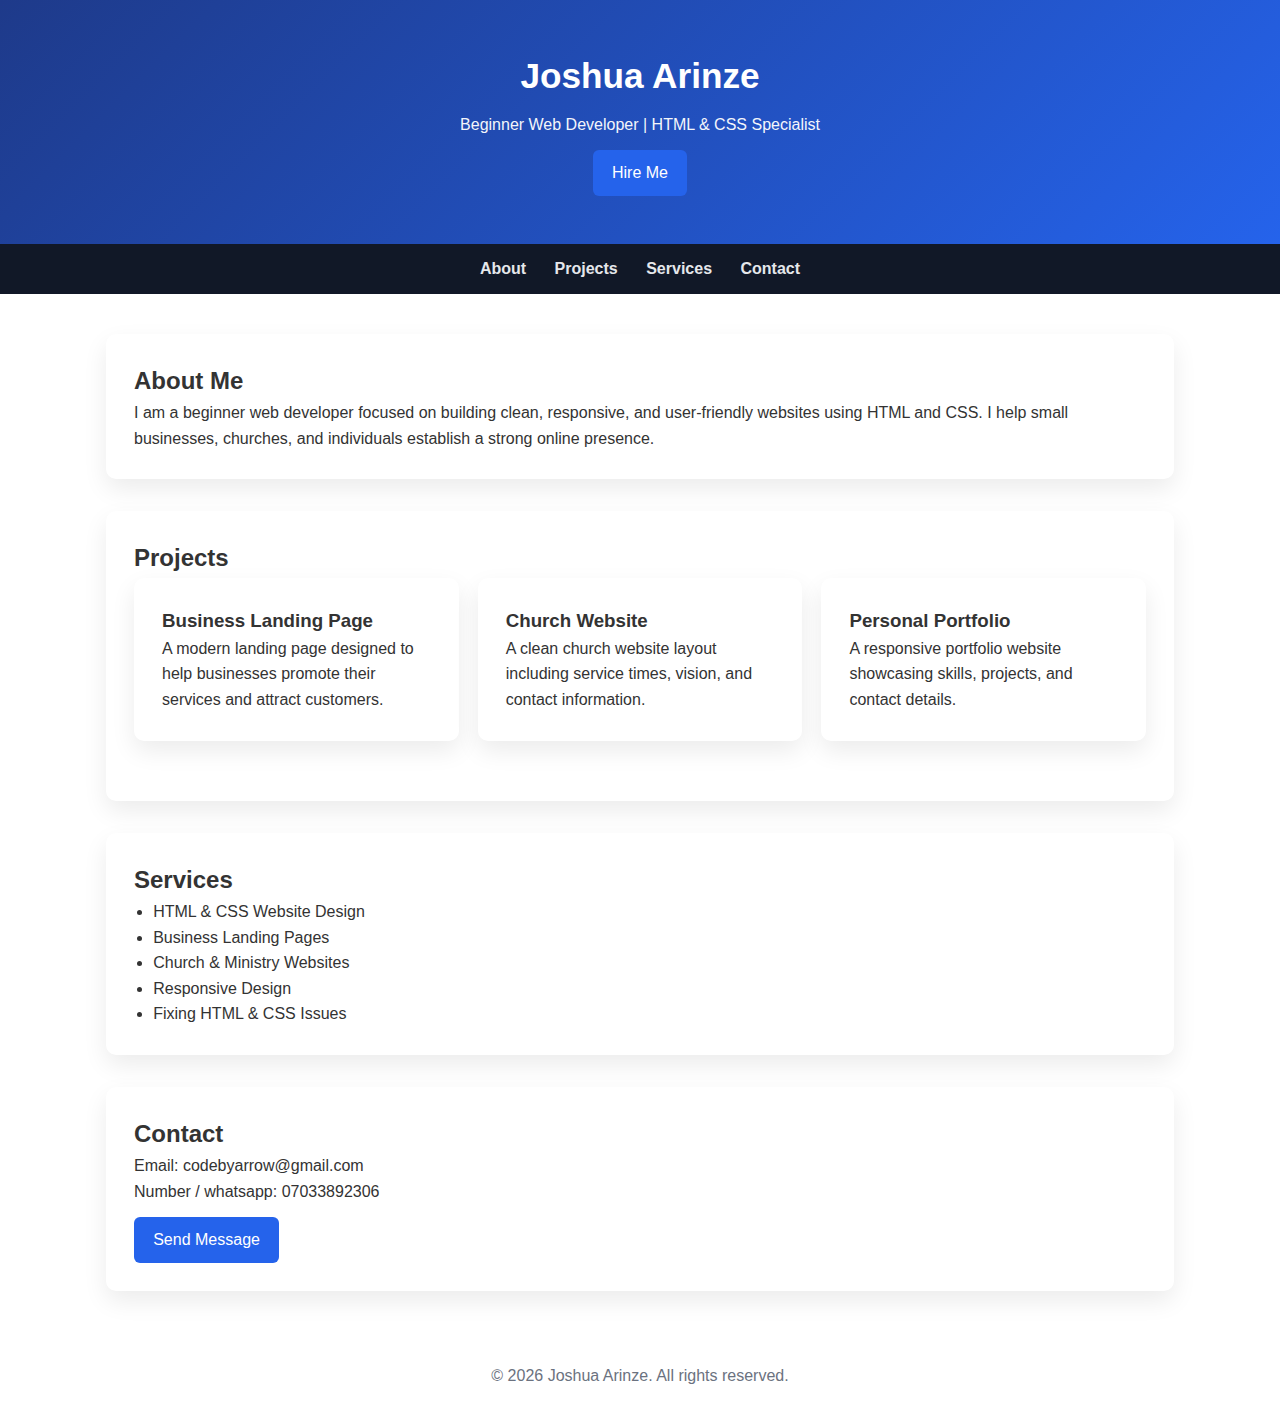
<file: index.html>
<!DOCTYPE html>
<html lang="en">

<head>
  <meta charset="UTF-8" />
  <meta name="viewport" content="width=device-width, initial-scale=1.0" />
  <title>Joshua | Web Developer</title>

  <link rel="stylesheet" href="index.css">
</head>

<body>
  <header>
    <h1>Joshua Arinze</h1>
    <p>Beginner Web Developer | HTML & CSS Specialist</p>
    <a class="btn" href="#contact">Hire Me</a>
  </header>

  <nav>
    <a href="#about">About</a>
    <a href="#projects">Projects</a>
    <a href="#services">Services</a>
    <a href="#contact">Contact</a>
  </nav>

  <main class="container">
    <section id="about" class="card">
      <h2>About Me</h2>
      <p>
        I am a beginner web developer focused on building clean, responsive, and
        user-friendly websites using HTML and CSS. I help small businesses,
        churches, and individuals establish a strong online presence.
      </p>
    </section>

    <section id="projects" class="card">
      <h2>Projects</h2>
      <div class="grid">
        <div class="card">
          <h3>Business Landing Page</h3>
          <p>
            A modern landing page designed to help businesses promote their
            services and attract customers.
          </p>
        </div>
        <div class="card">
          <h3>Church Website</h3>
          <p>
            A clean church website layout including service times, vision, and
            contact information.
          </p>
        </div>
        <div class="card">
          <h3>Personal Portfolio</h3>
          <p>
            A responsive portfolio website showcasing skills, projects, and
            contact details.
          </p>
        </div>
      </div>
    </section>

    <section id="services" class="card">
      <h2>Services</h2>
      <ul>
        <li>HTML & CSS Website Design</li>
        <li>Business Landing Pages</li>
        <li>Church & Ministry Websites</li>
        <li>Responsive Design</li>
        <li>Fixing HTML & CSS Issues</li>
      </ul>
    </section>

    <section id="contact" class="card">
      <h2>Contact</h2>
      <p>Email: codebyarrow@gmail.com</p>
      <p>Number / whatsapp: 07033892306</p>
      <a class="btn" href="mailto:yourname@email.com">Send Message</a>
    </section>
  </main>

  <footer>
    <p>© 2026 Joshua Arinze. All rights reserved.</p>
  </footer>
</body>

</html>
</file>
<file: index.css>
* {
  box-sizing: border-box;
  margin: 0;
  padding: 0;
}

body {
  font-family: Arial, Helvetica, sans-serif;
  line-height: 1.6;
  color: #333;
  background: #ffffff;
}

header {
  background: linear-gradient(135deg, #1e3a8a, #2563eb);
  color: #fff;
  padding: 3rem 1rem;
  text-align: center;
  animation: fadeDown 1s ease-in-out;
}

@keyframes fadeDown {
  from {
    opacity: 0;
    transform: translateY(-20px);
  }

  to {
    opacity: 1;
    transform: translateY(0);
  }
}

header h1 {
  font-size: 2.2rem;
  margin-bottom: .5rem;
}

header p {
  opacity: .95;
}

nav {
  background: #111827;
  padding: .75rem 1rem;
  text-align: center;
  position: sticky;
  top: 0;
}

nav a {
  color: #e5e7eb;
  margin: 0 .75rem;
  text-decoration: none;
  font-weight: bold;
}

nav a:hover {
  color: #93c5fd;
}

.container {
  max-width: 1100px;
  margin: 2.5rem auto;
  padding: 0 1rem;
}

.card {
  background: #fff;
  border-radius: 10px;
  padding: 1.75rem;
  margin-bottom: 2rem;
  box-shadow: 0 10px 25px rgba(0, 0, 0, .08);
  animation: fadeUp 1s ease;
}

@keyframes fadeUp {
  from {
    opacity: 0;
    transform: translateY(20px);
  }

  to {
    opacity: 1;
    transform: translateY(0);
  }
}

.grid {
  display: grid;
  grid-template-columns: repeat(auto-fit, minmax(260px, 1fr));
  gap: 1.2rem;
}

.btn {
  display: inline-block;
  background: #2563eb;
  color: #fff;
  padding: .65rem 1.2rem;
  border-radius: 6px;
  text-decoration: none;
  margin-top: .75rem;
  transition: background .3s;
}

.btn:hover {
  background: #1d4ed8;
}

ul {
  margin-left: 1.2rem;
}

footer {
  text-align: center;
  padding: 2rem 1rem;
  color: #6b7280;
}
</file>
